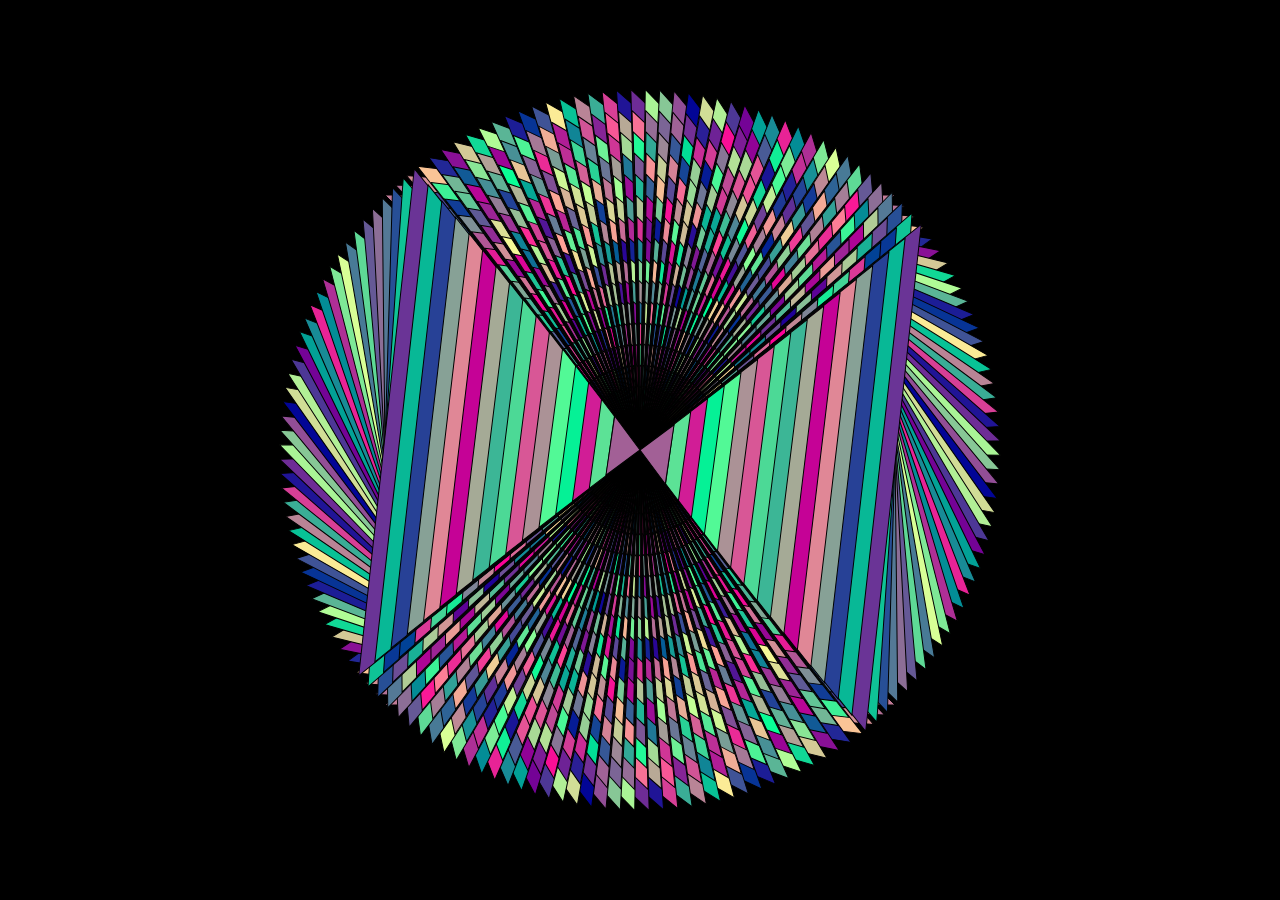
<file: index.html>
<html>
<head>
  <meta charset="UTF-8">

  <!-- PLEASE NO CHANGES BELOW THIS LINE (UNTIL I SAY SO) -->
  <script language="javascript" type="text/javascript" src="libraries/p5.js"></script>
  <script language="javascript" type="text/javascript" src="sketch_180528a.js"></script>
  <!-- OK, YOU CAN MAKE CHANGES BELOW THIS LINE AGAIN -->

  <!-- This line removes any default padding and style. 
       You might only need one of these values set. -->
  <style> body {padding: 0; margin: 0;} </style>
</head>

<body>
</body>
</html>
</file>
